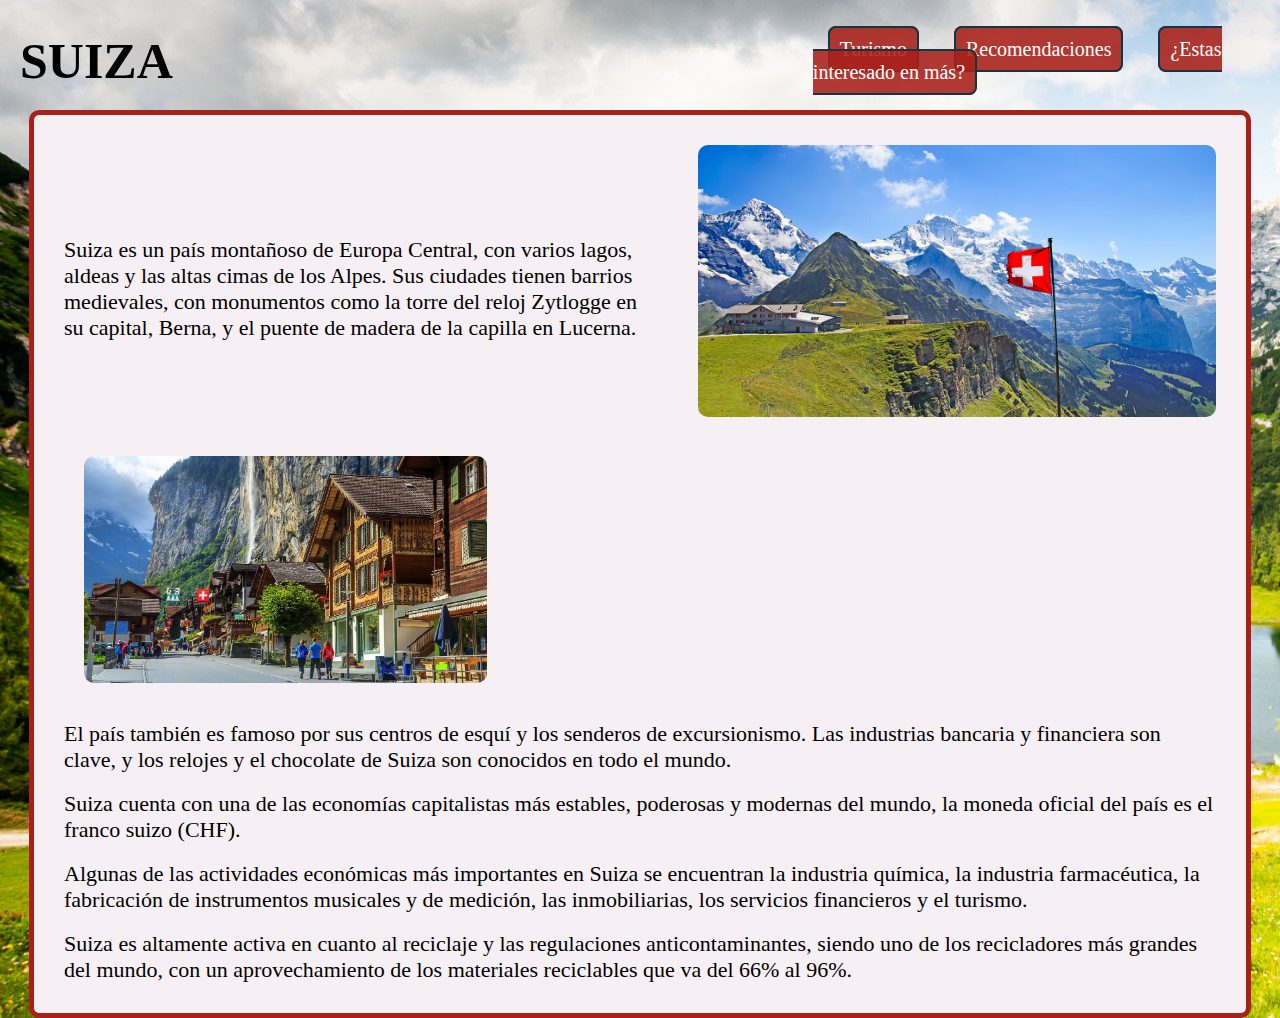
<file: index.html>
<!DOCTYPE html>
<html lang="en">
<head>
    <meta charset="UTF-8">
    <meta http-equiv="X-UA-Compatible" content="IE=edge">
    <meta name="viewport" content="width=device-width, initial-scale=1.0">
    <link rel="stylesheet" href="css/style.css">
    <title>Suiza</title>
</head>
<body>
    <header>
        <nav class="nav1">
            <h1>SUIZA</h1>
            <ul>
                <li><a href="index2.html" id="link1">Turismo</a></li>
                <li><a href="index3.html" id="link2">Recomendaciones</a></li>
                <li><a href="index4.html" id="link3">¿Estas interesado en más?</a></li>
            </ul>
        </nav>
        <div class="clear"></div>
    </header>
    <main>
        <section>
            <div class="paisaje"></div>
            <img src="image/suiza1.jpg" alt="paisaje suiza" class="paisaje">
            <p class="texto-lateral1">Suiza es un país montañoso de Europa Central, con varios lagos, aldeas y las altas cimas de los Alpes. Sus ciudades tienen barrios medievales, con monumentos como la torre del reloj Zytlogge en su capital, Berna, y el puente de madera de la capilla en Lucerna.</p>
            <img class="paisaje2" src="image/suiza2.jpg" alt="paisaje de casa suiza">
            <div class="clear"></div>
            <br>
            <p class="texto-lateral">El país también es famoso por sus centros de esquí y los senderos de excursionismo. Las industrias bancaria y financiera son clave, y los relojes y el chocolate de Suiza son conocidos en todo el mundo.</p>
            <br>
            <p class="texto-lateral">Suiza cuenta con una de las economías capitalistas más estables, poderosas y modernas del mundo, la moneda oficial del país es el franco suizo (CHF).</p>
            <br>
            <p class="texto-lateral">Algunas de las actividades económicas más importantes en Suiza se encuentran la industria química, la industria farmacéutica, la fabricación de instrumentos musicales y de medición, las inmobiliarias, los servicios financieros y el turismo.</p>
            <br>
            <p class="texto-lateral">Suiza es altamente activa en cuanto al reciclaje y las regulaciones anticontaminantes, siendo uno de los recicladores más grandes del mundo, con un aprovechamiento de los materiales reciclables que va del 66% al 96%.</p>
        </section>
    </main>
</body>
</html>
</file>
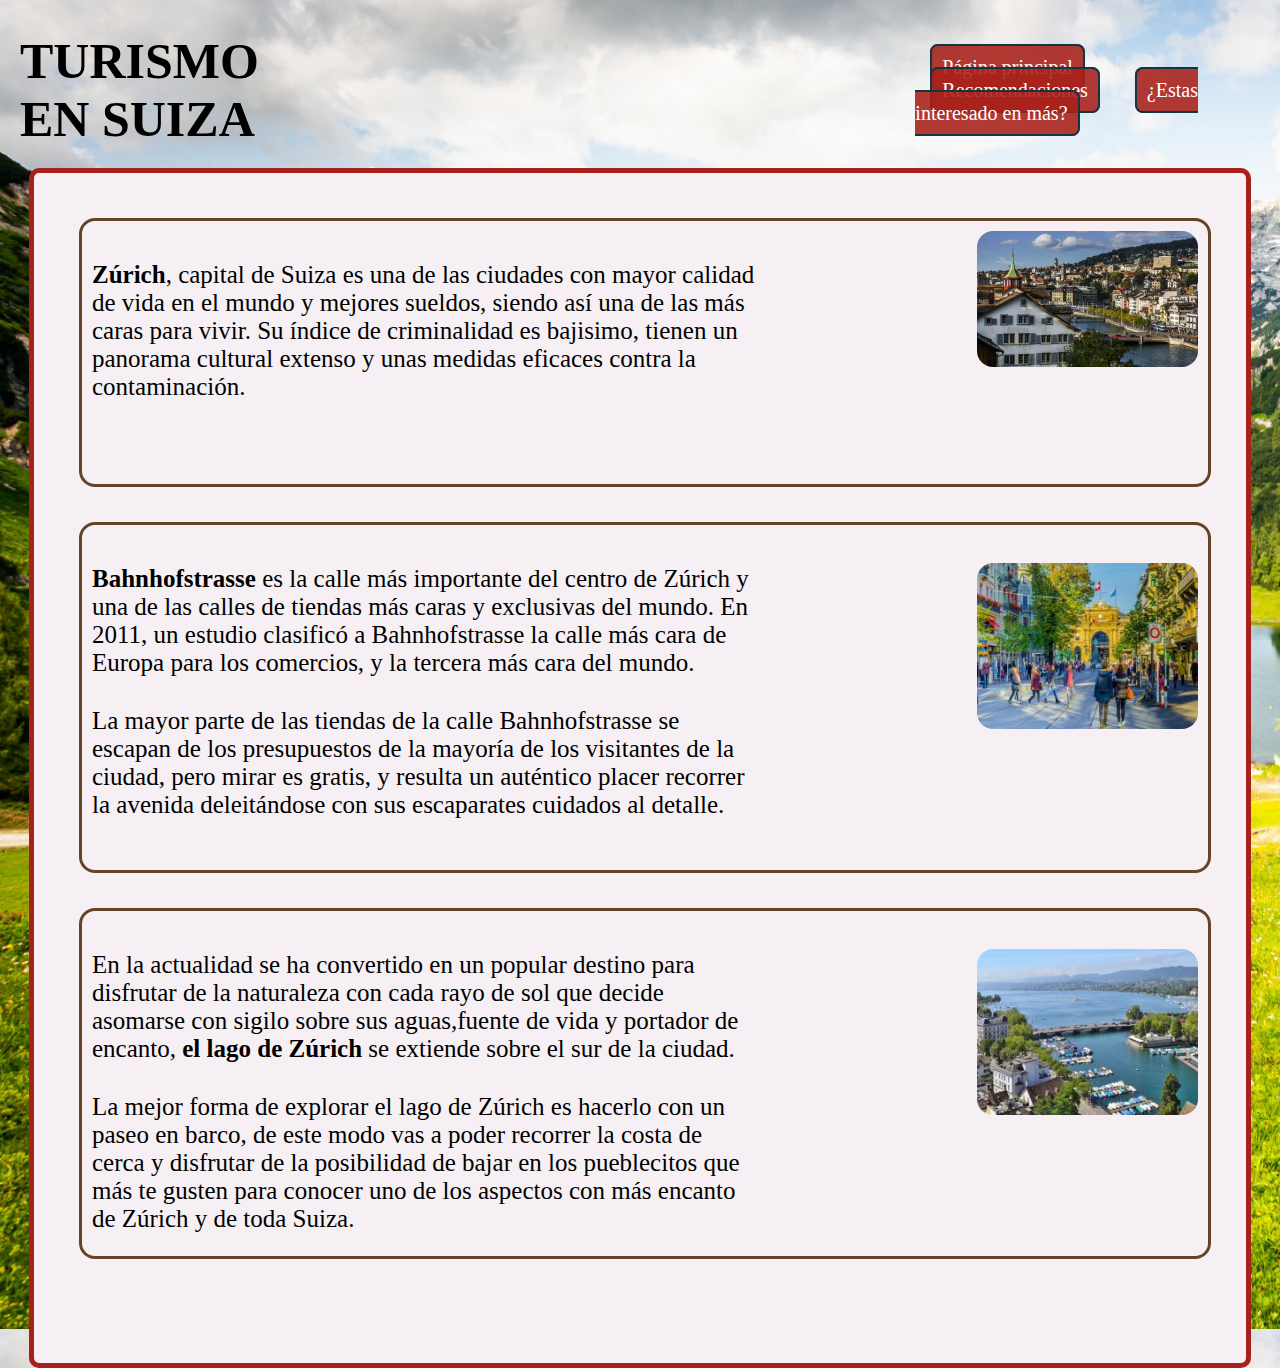
<file: index2.html>
<!DOCTYPE html>
<html lang="en">
<head>
    <meta charset="UTF-8">
    <meta http-equiv="X-UA-Compatible" content="IE=edge">
    <meta name="viewport" content="width=device-width, initial-scale=1.0">
    <link rel="stylesheet" href="css/style2.css">
    <title>Turismo</title>
</head>
<body>
    <header>
        <nav class="nav1">
            <h1>TURISMO EN SUIZA</h1>
            <ul>
                <li><a href="index.html" id="link1">Página principal</a></li>
                <li><a href="index3.html" id="link2">Recomendaciones</a></li>
                <li><a href="index4.html" id="link3">¿Estas interesado en más?</a></li>
            </ul>
        </nav>
        <div class="clear"></div>
    </header>
    <main>
        <div class="div1">
            <p class="texto"><strong>Zúrich</strong>, capital de Suiza es una de las ciudades con mayor calidad de vida en el mundo y mejores sueldos, siendo así una de las más caras para vivir. Su índice de criminalidad es bajisimo, tienen un panorama cultural extenso y unas medidas eficaces contra la contaminación.</p> 
            <img class="zurich" src="image/zúrich.jpg" alt="paisaje de zúrich">
            <div class="clear"></div>
        </div>
        <div class="div2">
            <p class="texto"><strong>Bahnhofstrasse</strong> es la calle más importante del centro de Zúrich y una de las calles de tiendas más caras y exclusivas del mundo. En 2011, un estudio clasificó a Bahnhofstrasse la calle más cara de Europa para los comercios, y la tercera más cara del mundo.</p>​ <br>
            <img class="Bahnhofstrasse" src="image/Bahnhofstrasse.webp" alt="calle de Bahnhofstrasse">
            <p class="texto">La mayor parte de las tiendas de la calle Bahnhofstrasse se escapan de los presupuestos de la mayoría de los visitantes de la ciudad, pero mirar es gratis, y resulta un auténtico placer recorrer la avenida deleitándose con sus escaparates cuidados al detalle.</p> 
            <div class="clear"></div>
        </div>
        <div class="div3">
            <p class="texto">En la actualidad se ha convertido en un popular destino para disfrutar de la naturaleza con cada rayo de sol que decide asomarse con sigilo sobre sus aguas,fuente de vida y portador de encanto, <strong>el lago de Zúrich</strong> se extiende sobre el sur de la ciudad.</p><br>
            <img class="lago" src="image/lago-zurich.webp" alt="lago de Zúrich">
            <p class="texto">La mejor forma de explorar el lago de Zúrich es hacerlo con un paseo en barco, de este modo vas a poder recorrer la costa de cerca y disfrutar de la posibilidad de bajar en los pueblecitos que más te gusten para conocer uno de los aspectos con más encanto de Zúrich y de toda Suiza.</p> 
            <div class="clear"></div>
        </div>
    </main>
</body>
</html>
</file>
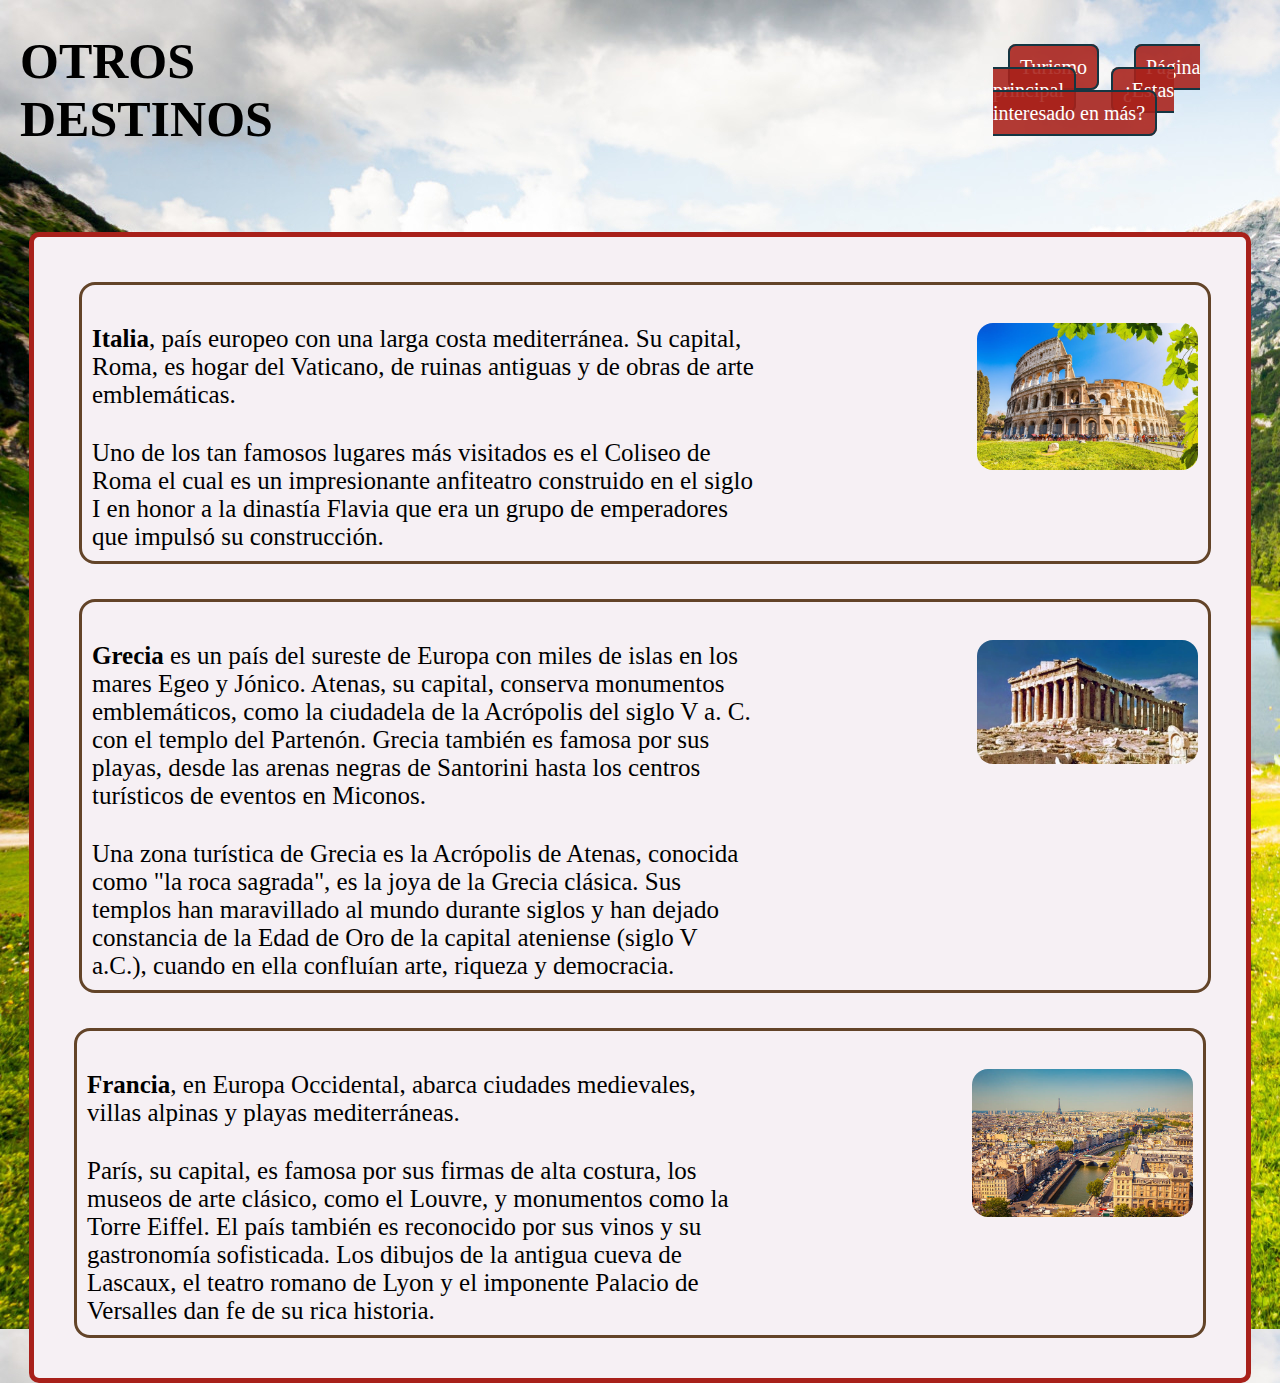
<file: index3.html>
<!DOCTYPE html>
<html lang="en">
<head>
    <meta charset="UTF-8">
    <meta http-equiv="X-UA-Compatible" content="IE=edge">
    <meta name="viewport" content="width=device-width, initial-scale=1.0">
    <link rel="stylesheet" href="css/style3.css">
    <title>Recomendaciones</title>
</head>
<body>
    <header>
        <nav class="nav1">
            <h1>OTROS DESTINOS</h1>
            <ul>
                <li><a href="index2.html" id="link1">Turismo</a></li>
                <li><a href="index.html" id="link2">Página principal</a></li>
                <li><a href="index4.html" id="link3">¿Estas interesado en más?</a></li>
            </ul>
        </nav>
        <div class="clear"></div>
    </header>
    <main>
        <div class="div1">
            <p class="texto"><strong>Italia</strong>, país europeo con una larga costa mediterránea. Su capital, Roma, es hogar del Vaticano, de ruinas antiguas y de obras de arte emblemáticas.</p><br> 
            <img class="roma" src="image/coliseoRoma.jpg" alt="Coliseo de Roma">
            <p class="texto">Uno de los tan famosos lugares más visitados es el Coliseo de Roma el cual es un impresionante anfiteatro construido en el siglo I en honor a la dinastía Flavia que era un grupo de emperadores que impulsó su construcción.</p> 
            <div class="clear"></div>
        </div>
        <div class="div2">
            <p class="texto"><strong>Grecia</strong> es un país del sureste de Europa con miles de islas en los mares Egeo y Jónico. Atenas, su capital, conserva monumentos emblemáticos, como la ciudadela de la Acrópolis del siglo V a. C. con el templo del Partenón. Grecia también es famosa por sus playas, desde las arenas negras de Santorini hasta los centros turísticos de eventos en Miconos.</p>​ <br>
            <img class="grecia" src="image/grecia.jpg" alt="Acrópolis de Atenas">
            <p class="texto">Una zona turística de Grecia es la Acrópolis de Atenas, conocida como "la roca sagrada", es la joya de la Grecia clásica. Sus templos han maravillado al mundo durante siglos y han dejado constancia de la Edad de Oro de la capital ateniense (siglo V a.C.), cuando en ella confluían arte, riqueza y democracia.</p>
            <div class="clear"></div>
        </div>
        <div class="div3">
            <p class="texto"><strong>Francia</strong>, en Europa Occidental, abarca ciudades medievales, villas alpinas y playas mediterráneas.</p><br>
            <img class="paris" src="image/paris.jpg" alt="Francia">
            <p class="texto">París, su capital, es famosa por sus firmas de alta costura, los museos de arte clásico, como el Louvre, y monumentos como la Torre Eiffel. El país también es reconocido por sus vinos y su gastronomía sofisticada. Los dibujos de la antigua cueva de Lascaux, el teatro romano de Lyon y el imponente Palacio de Versalles dan fe de su rica historia.</p>
            <div class="clear"></div>
        </div>
    </main>
</body>
</html>
</file>
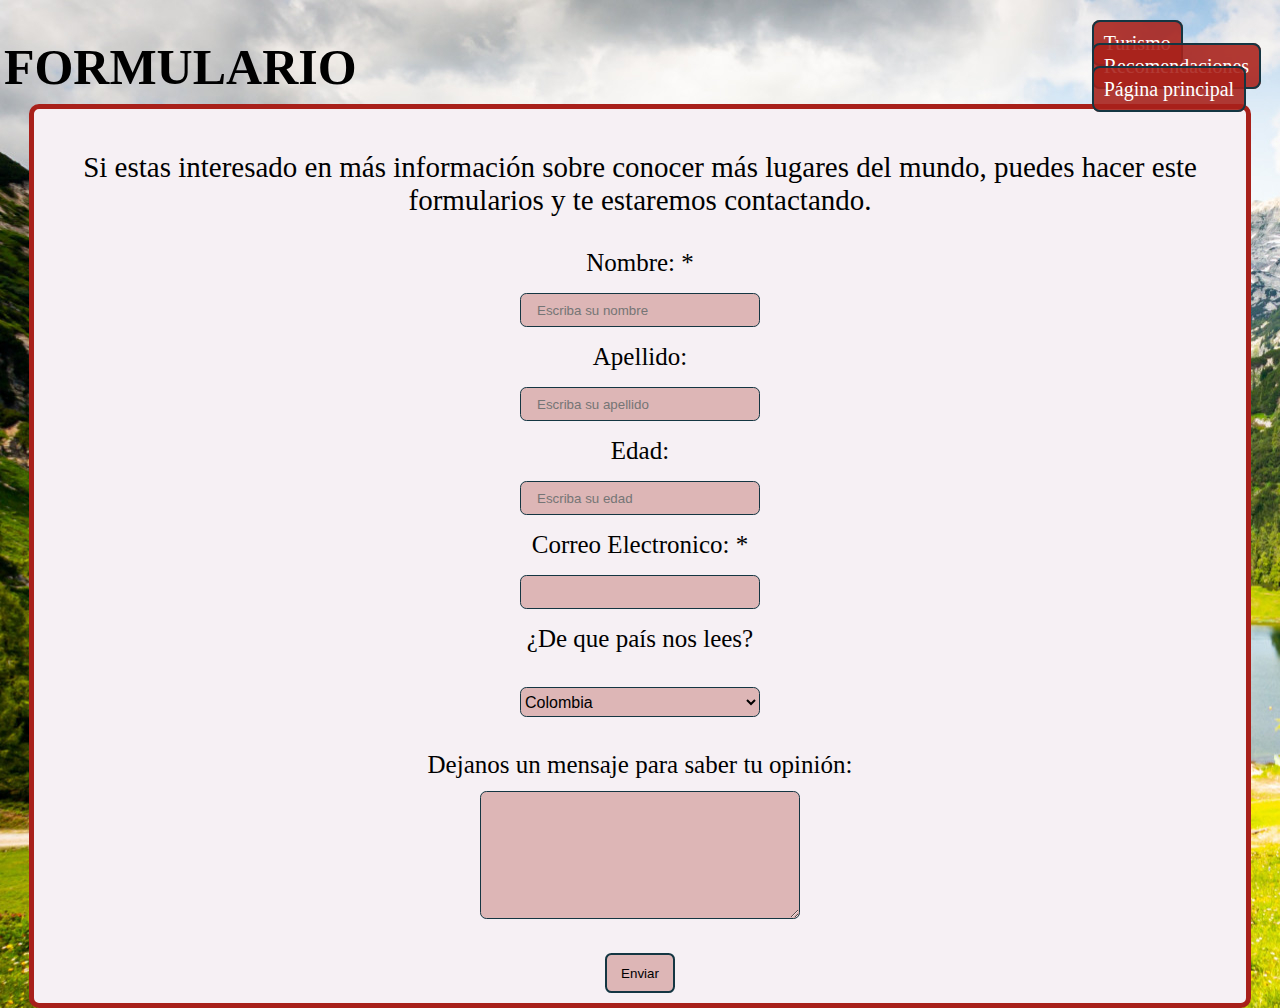
<file: index4.html>
<!DOCTYPE html>
<html lang="en">
<head>
    <meta charset="UTF-8">
    <meta http-equiv="X-UA-Compatible" content="IE=edge">
    <meta name="viewport" content="width=device-width, initial-scale=1.0">
    <link rel="stylesheet" href="css/style4.css">
    <title>formulario</title>
</head>
<body>
    <header>
        <nav class="nav1">
            <h1>FORMULARIO</h1>
            <ul>
                <li><a href="index2.html" id="link1">Turismo</a></li>
                <li><a href="index3.html" id="link2">Recomendaciones</a></li>
                <li><a href="index.html" id="link3">Página principal</a></li>
            </ul>
        </nav>
        <div class="clear"></div>
    </header>
    <main>
        <section class="formulario">
            <form>
                <p class="texto">Si estas interesado en más información sobre conocer más lugares del mundo, puedes hacer este formularios y te estaremos contactando.</p>
                <label for="nombre" class="nombre">Nombre: *</label><br>
                <input type="text" id="nombre" placeholder="Escriba su nombre" required><br>
                <label for="apellido" class="apellido">Apellido: </label><br>
                <input type="text" id="apellido" placeholder="Escriba su apellido"><br>
                <label for="edad" class="edad">Edad: </label><br>
                <input type="number" id="edad" placeholder="Escriba su edad"><br>
                <label for="email" class="email">Correo Electronico: *</label><br>
                <input type="email" id="email" required><br>
                <label for="pais" class="pais">¿De que país nos lees?</label><br>
                <br>
                    <select name = "nacionalidad" class="nacionalidad">
                        <option value="Colombia">Colombia</option>
                        <option value="México">México</option>
                        <option value="Argentina">Argentina</option>
                        <option value="Brasil">Brasil</option>
                        <option value="Chile">Chile</option>
                        <option value="España">España</option>
                        <option value="Estados Unidos">Estados Unidos</option>
                        <option value="Canadá">Canadá</option>
                        <option value="Australia">Australia</option>
                        <option value="China">China</option>
                        <option value="India">India</option>
                        <option value="Suiza">Suiza</option>
                        <option value="Francia">Francia</option>
                    </select><br>
                    <br>
                <label for="mensaje" id="mensaje">Dejanos un mensaje para saber tu opinión: </label><br>
                <textarea rows="10"cols="50" id="cajita"></textarea><br>
                <br>
                <input type="submit" value="Enviar" id="btn-enviar">
            </form>
        </section>
    </main>
</body>
</html>
</file>
<file: css/style.css>
* {
    margin: 0;
    padding: 0;
    box-sizing: border-box;
}

body {
    background: url("../image/prueba.jpg");
}

header {
    width: 100%;
    padding: 20px;
}

main {
    width: 1222px;
    /* height: 1200px; */
    background: #f6f0f4;
    border: 5px solid #A8201A;
    border-radius: 10px;
    margin: 0 auto;
    padding: 10px;
}

h1 {
    margin-right: 40rem;
    font-size: 50px;
}

section {
    padding: 20px;
}

.nav1 {
    margin-top: 12px;
    float: right;
    width: 100%;
    font-size: 20px;
    display: flex;
    flex-direction: row;
    justify-content: center;
    align-items: center;
}

nav ul li a {
    margin: 15px;
    padding: 10px;
    border: 2px solid #143642;
    border-radius: 8px;
    background-color: #a8211ae2;
    color: #fff;
    text-decoration: none;
}

nav a:hover {
    color: #143642;
}

nav ul li {
    display: inline;
}

.paisaje {
    width: 45%;
    border-radius: 10px;
    float: right;
}

.paisaje2 {
    width: 35%;
    border-radius: 10px;
    margin: 20px;
    margin-top:10%;
    float: left;
}

/* h2 {
    margin: 5px;
    font-weight: bold;
    font-size: 35px;
} */

.texto-lateral1 {
    width: 50%;
    font-size: 22px;
    margin-top: 8%;
    float: left;
}

.texto-lateral{
    font-size: 22px;
}

.clear {
    clear: both;
}
</file>
<file: css/style2.css>
* {
    margin: 0;
    padding: 0;
    box-sizing: border-box;
}

body {
    background: url("../image/prueba.jpg");
}

header {
    width: 100%;
    padding: 20px;
}

main {
    width: 1222px;
    height: 1200px;
    background: #f6f0f4;
    border: 5px solid #A8201A;
    border-radius: 10px;
    margin: 0 auto;
    padding: 10px;
}

h1 {
    margin-right: 40rem;
    font-size: 50px;
}

.nav1 {
    margin-top: 12px;
    float: right;
    width: 100%;
    font-size: 20px;
    display: flex;
    flex-direction: row;
    justify-content: center;
    align-items: center;
}

nav ul li a {
    margin: 15px;
    padding: 10px;
    border: 2px solid #143642;
    border-radius: 8px;
    background-color: #a8211ae2;
    color: #fff;
    text-decoration: none;
}

nav a:hover {
    color: #143642;
}

nav ul li {
    display: inline;
}

.div1 {
    width: 95%;
    height: 23%;
    margin: 35px;
    padding: 10px;
    border: 3px solid #634428;
    border-radius: 1rem;
    font-size: 25px;
}

.zurich {
    width: 20%;
    border-radius: 1rem;
    float: right;
}

.div2 {
    width: 95%;
    height: 30%;
    margin: 35px;
    padding: 10px;
    border: 3px solid #634428;
    border-radius: 1rem;
    font-size: 25px;
}

.Bahnhofstrasse {
    width: 20%;
    border-radius: 1rem;
    float: right;
}

.div3 {
    width: 95%;
    height: 30%;
    margin: 35px;
    padding: 10px;
    border: 3px solid #634428;
    border-radius: 1rem;
    font-size: 25px;
}

.lago {
    width: 20%;
    border-radius: 1rem;
    float: right;
}

.texto {
    float: left;
    width: 60%;
    margin-top: 30px;
}

.clear {
    clear: both;
}
</file>
<file: css/style3.css>
* {
    margin: 0;
    padding: 0;
    box-sizing: border-box;
}

body {
    background: url("../image/prueba.jpg");
}

header {
    width: 100%;
    padding: 20px;
}

main {
    width: 1222px;
    background: #f6f0f4;
    border: 5px solid #A8201A;
    border-radius: 10px;
    margin: 0 auto;
    margin-top: 4rem;
    padding: 10px;
}

h1 {
    margin-right: 45rem;
    font-size: 50px;
}

.nav1 {
    margin-top: 12px;
    float: right;
    width: 100%;
    font-size: 20px;
    display: flex;
    flex-direction: row;
    justify-content: center;
    align-items: center;
}

nav ul li a {
    margin: 15px;
    padding: 10px;
    border: 2px solid #143642;
    border-radius: 8px;
    background-color: #a8211ae2;
    color: #fff;
    text-decoration: none;
}

nav a:hover {
    color: #143642;
}

nav ul li {
    display: inline;
}

.div1 {
    width: 95%;
    height: 23%;
    margin: 35px;
    padding: 10px;
    border: 3px solid #634428;
    border-radius: 1rem;
    font-size: 25px;
}

.roma {
    width: 20%;
    border-radius: 1rem;
    float: right;
}

.div2 {
    width: 95%;
    height: 33%;
    margin: 35px;
    padding: 10px;
    border: 3px solid #634428;
    border-radius: 1rem;
    font-size: 25px;
}

.grecia {
    width: 20%;
    border-radius: 1rem;
    float: right;
}

.div3 {
    width: 95%;
    height: 28.5%;
    margin: 30px;
    padding: 10px;
    border: 3px solid #634428;
    border-radius: 1rem;
    font-size: 25px;
}

.paris {
    width: 20%;
    border-radius: 1rem;
    float: right;
}

.texto {
    float: left;
    width: 60%;
    margin-top: 30px;
}

.clear {
    clear: both;
}
</file>
<file: css/style4.css>
* {
    margin: 0;
    padding: 0;
    box-sizing: border-box;
}

body {
    background: url("../image/prueba.jpg");
}

header {
    width: 100%;
    padding: 20px;
}

main {
    width: 1222px;
    background: #f6f0f4;
    border: 5px solid #A8201A;
    border-radius: 10px;
    margin: 0 auto;
    margin-top: 4rem;
    padding: 10px;
    
}

h1 {
    margin-right: 45rem;
    font-size: 50px;
}

.nav1 {
    margin-top: 12px;
    float: right;
    width: 100%;
    font-size: 20px;
    display: flex;
    flex-direction: row;
    justify-content: center;
    align-items: center;
}

nav ul li a {
    margin: 15px;
    padding: 10px;
    border: 2px solid #143642;
    border-radius: 8px;
    background-color: #a8211ae2;
    color: #fff;
    text-decoration: none;
}

nav a:hover {
    color: #143642;
}

nav ul li {
    display: inline;
}

.texto {
    font-size: 29px;
    margin-top: 30px;
    margin: 2rem;
    text-align: center;
}

.formulario {
    text-align: center;
}

#nombre {
    width: 15rem;
    height: 30px;
    margin: 1rem;
    padding: 1rem;
    border: 1px solid #143642;
    border-radius: 0.4rem;
    background-color:#970f0242;
}

.nombre {
    font-size: 25px;
}

#apellido {
    width: 15rem;
    height: 30px;
    margin: 1rem;
    padding: 1rem;
    border: 1px solid #143642;
    border-radius: 0.4rem;
    background-color:#970f0242;
}

.apellido {
    font-size: 25px;
}

#edad {
    width: 15rem;
    height: 30px;
    margin: 1rem;
    padding: 1rem;
    border: 1px solid #143642;
    border-radius: 0.4rem;
    background-color:#970f0242;
}

.edad {
    font-size: 25px;
}

#email {
    width: 15rem;
    height: 30px;
    margin: 1rem;
    padding: 1rem;
    border: 1px solid #143642;
    border-radius: 0.4rem;
    background-color:#970f0242;
}

.email {
    font-size: 25px;
}

.nacionalidad {
    background: #970f0242;
    width: 15rem;
    height: 30px;
    margin: 1rem;
    border: 1px solid #143642;
    border-radius: 0.4rem;
    color: #000000;
    font-size: 1rem;
}

.pais {
    font-size: 25px;
}


#mensaje {
    width: 15rem;
    height: 30px;
    margin: 1rem;
    padding: 0.2rem;
    font-size: 25px;
    text-align: center;
}

#cajita {
    width: 20rem;
    height: 8rem;
    margin: 12px;
    padding: 1rem;
    border: 1px solid #143642;
    border-radius: 0.4rem;
    background-color: #970f0242;
}

#btn-enviar {
    width: 70px;
    height: 40px;
    /* margin: 1px; */
    /* padding: 1rem; */
    background-color: #970f0242;
    border: 2px solid #143642;
    border-radius: 0.4rem;
    cursor: pointer;
}
</file>
